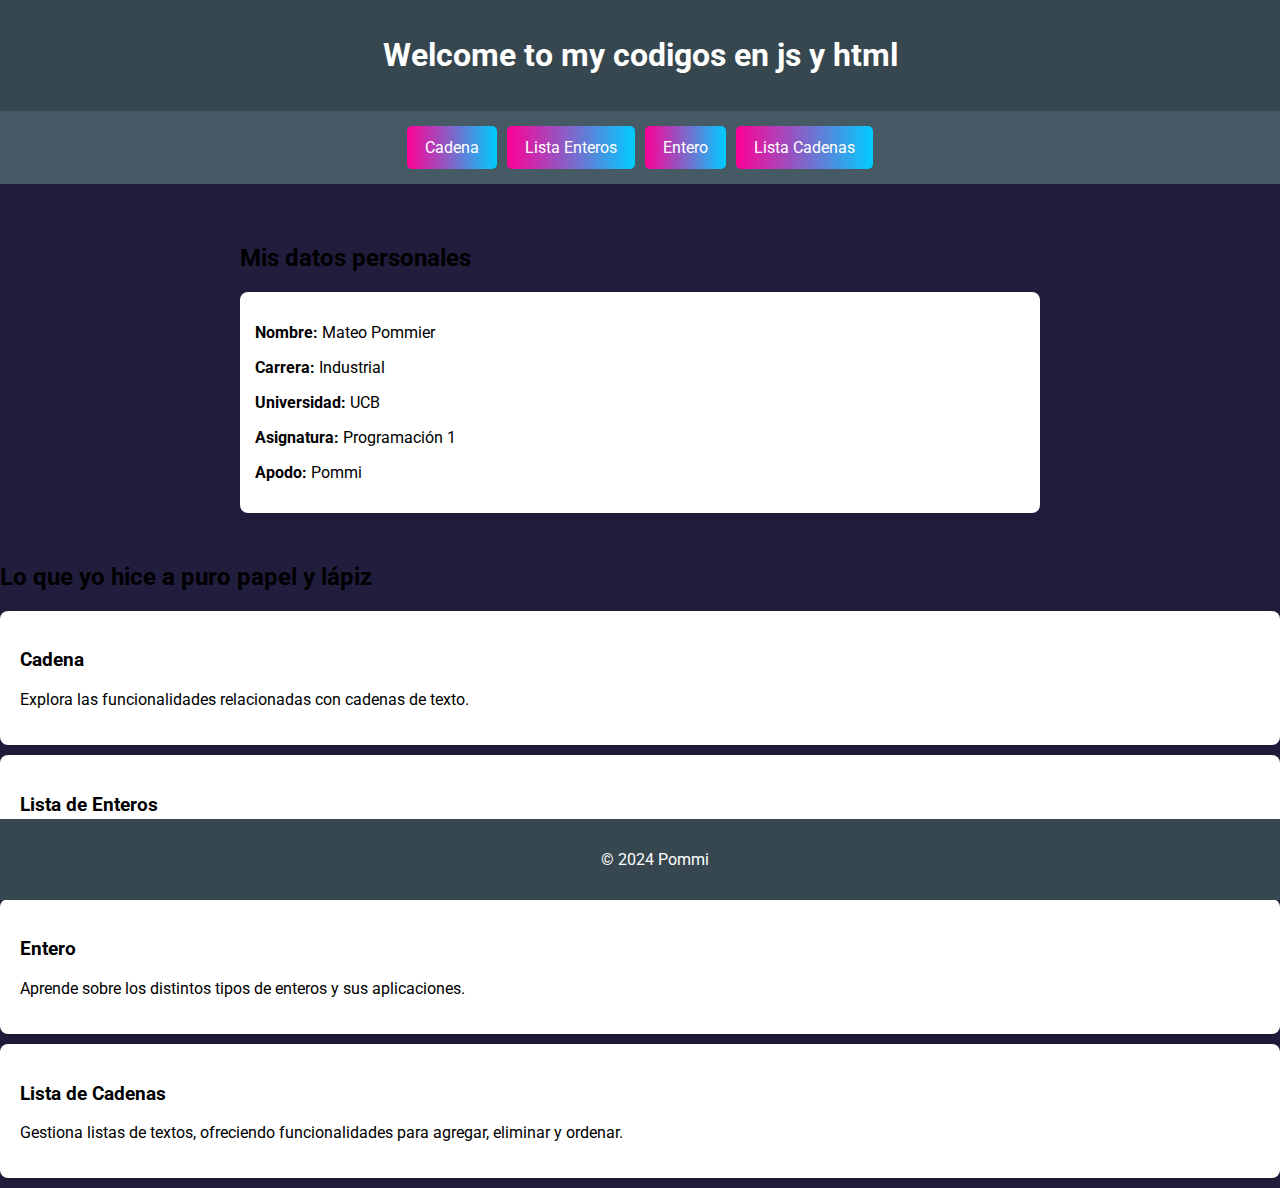
<file: index.html>
<!DOCTYPE html>
<html lang="es">
<head>
    <meta charset="UTF-8">
    <meta name="viewport" content="width=device-width, initial-scale=1.0">
    <title>Mateo Pommier</title>
    <link href="https://fonts.googleapis.com/css2?family=Roboto:wght@400;700&display=swap" rel="stylesheet">
    <style>
        body {
            font-family: 'Roboto', sans-serif;
            margin: 0;
            padding: 0;
            background-color: #211d3d; /* Color neutro */
        }
        header {
            background-color: #37474F; /* Color gris oscuro */
            color: white;
            padding: 15px;
            text-align: center;
            box-shadow: 0 2px 10px rgba(0, 0, 0, 0.3);
        }
        nav {
            display: flex;
            justify-content: center;
            background-color: #455A64; /* Color gris medio */
            padding: 10px 0;
        }
        nav a {
            background: linear-gradient(90deg, rgba(255, 0, 150, 1), rgba(0, 204, 255, 1));
            color: white;
            padding: 12px 18px;
            text-decoration: none;
            text-align: center;
            border-radius: 5px;
            margin: 5px;
            transition: background 0.3s, transform 0.3s;
        }
        nav a:hover {
            background: linear-gradient(90deg, rgba(0, 204, 255, 1), rgba(255, 0, 150, 1));
            transform: scale(1.05);
        }
        .container {
            max-width: 800px;
            margin: 20px auto;
            padding: 20px;
        }
        .card {
            background: white;
            border-radius: 8px;
            box-shadow: 0 2px 10px rgba(0, 0, 0, 0.2);
            margin: 10px 0;
            padding: 20px;
            transition: transform 0.2s;
        }
        .card:hover {
            transform: scale(1.03);
            box-shadow: 0 4px 20px rgba(0, 0, 0, 0.3);
        }
        footer {
            text-align: center;
            padding: 15px;
            background-color: #37474F; /* Color gris oscuro */
            color: white;
            position: fixed;
            bottom: 0;
            width: 100%;
        }
        .info {
            background: #fff;
            border-radius: 8px;
            padding: 15px;
            margin: 10px 0;
            box-shadow: 0 2px 10px rgba(0, 0, 0, 0.1);
        }
        @media (max-width: 600px) {
            nav {
                flex-direction: column;
            }
            nav a {
                text-align: left;
            }
        }
    </style>
</head>
<body>

<header>
    <h1>Welcome to my codigos en js y html</h1>
</header>

<nav>
    <a href="http://pommier-ucb.somee.com/cadena.html">Cadena</a>
    <a href="http://pommier-ucb.somee.com/lista-enteros.html">Lista Enteros</a>
    <a href="http://pommier-ucb.somee.com/entero.html">Entero</a>
    <a href="http://pommier-ucb.somee.com/lista-cadenas.html">Lista Cadenas</a>
</nav>

<div class="container">
    <h2>Mis datos personales</h2>
    <div class="info">
        <p><strong>Nombre:</strong> Mateo Pommier</p>
        <p><strong>Carrera:</strong> Industrial</p>
        <p><strong>Universidad:</strong> UCB</p>
        <p><strong>Asignatura:</strong> Programación 1</p>
        <p><strong>Apodo:</strong> Pommi</p>
    </div>
</div>

<div>
    <h2>Lo que yo hice a puro papel y lápiz</h2>
    <div class="card">
        <h3>Cadena</h3>
        <p>Explora las funcionalidades relacionadas con cadenas de texto.</p>

    </div>
    <div class="card">
        <h3>Lista de Enteros</h3>
        <p>Trabaja con listas de números enteros y sus operaciones.</p>

    </div>
    <div class="card">
        <h3>Entero</h3>
        <p>Aprende sobre los distintos tipos de enteros y sus aplicaciones.</p>

    </div>
    <div class="card">
        <h3>Lista de Cadenas</h3>
        <p>Gestiona listas de textos, ofreciendo funcionalidades para agregar, eliminar y ordenar.</p>

    </div>
</div>

<footer>
    <p>&copy; 2024 Pommi</p>
</footer>

</body>
</html>
</file>
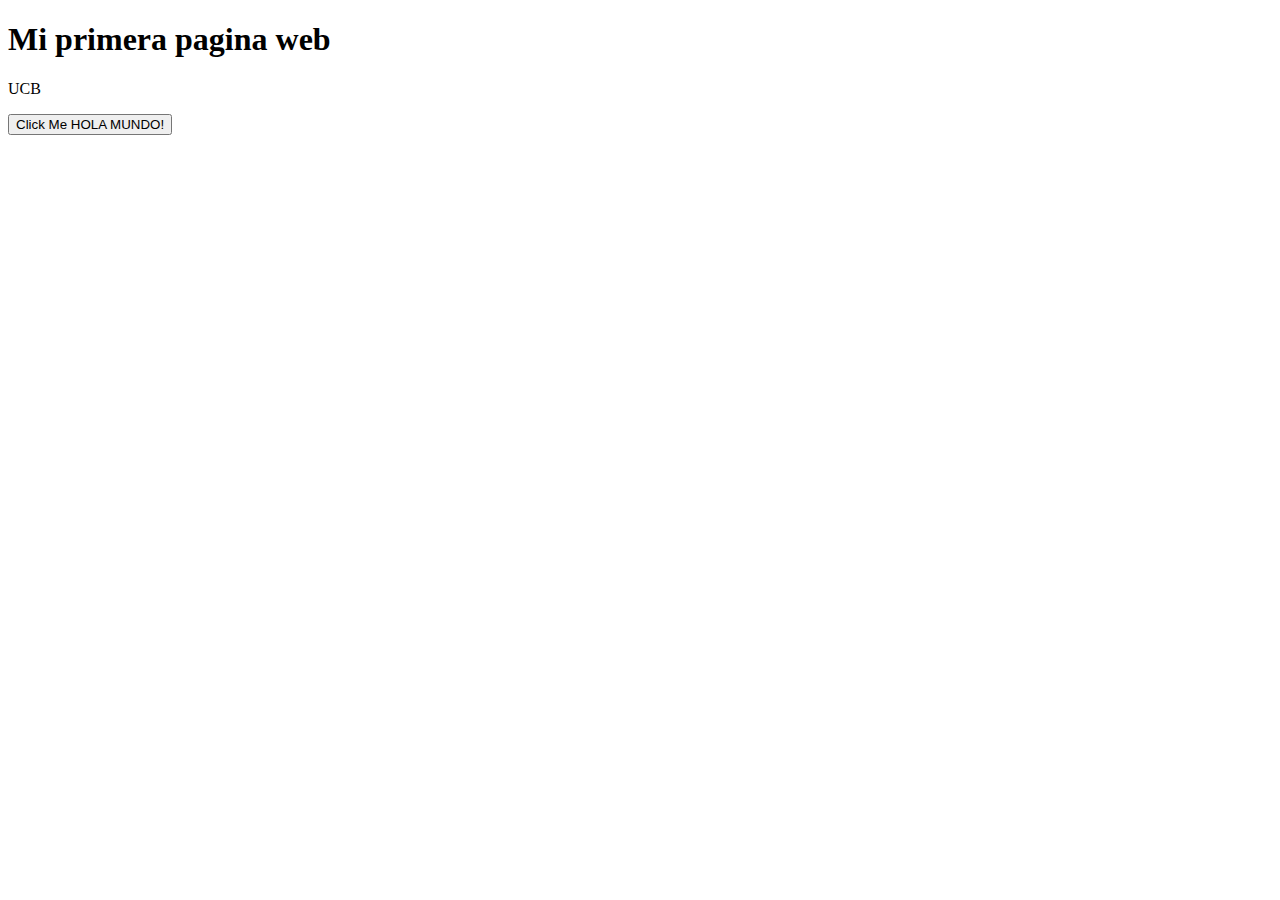
<file: Java(maincra)/Index.html>
<!DOCTYPE html>
<html>
<head>
<title>Boeeeee, asi se hizo maincraft chicos?</title>
</head>
<body>

<h1>Mi primera pagina web</h1>
<p>UCB</p>

<button type="Button" click="HolaMundo()">
Click Me HOLA MUNDO!</button>

</body>
</html>
</file>
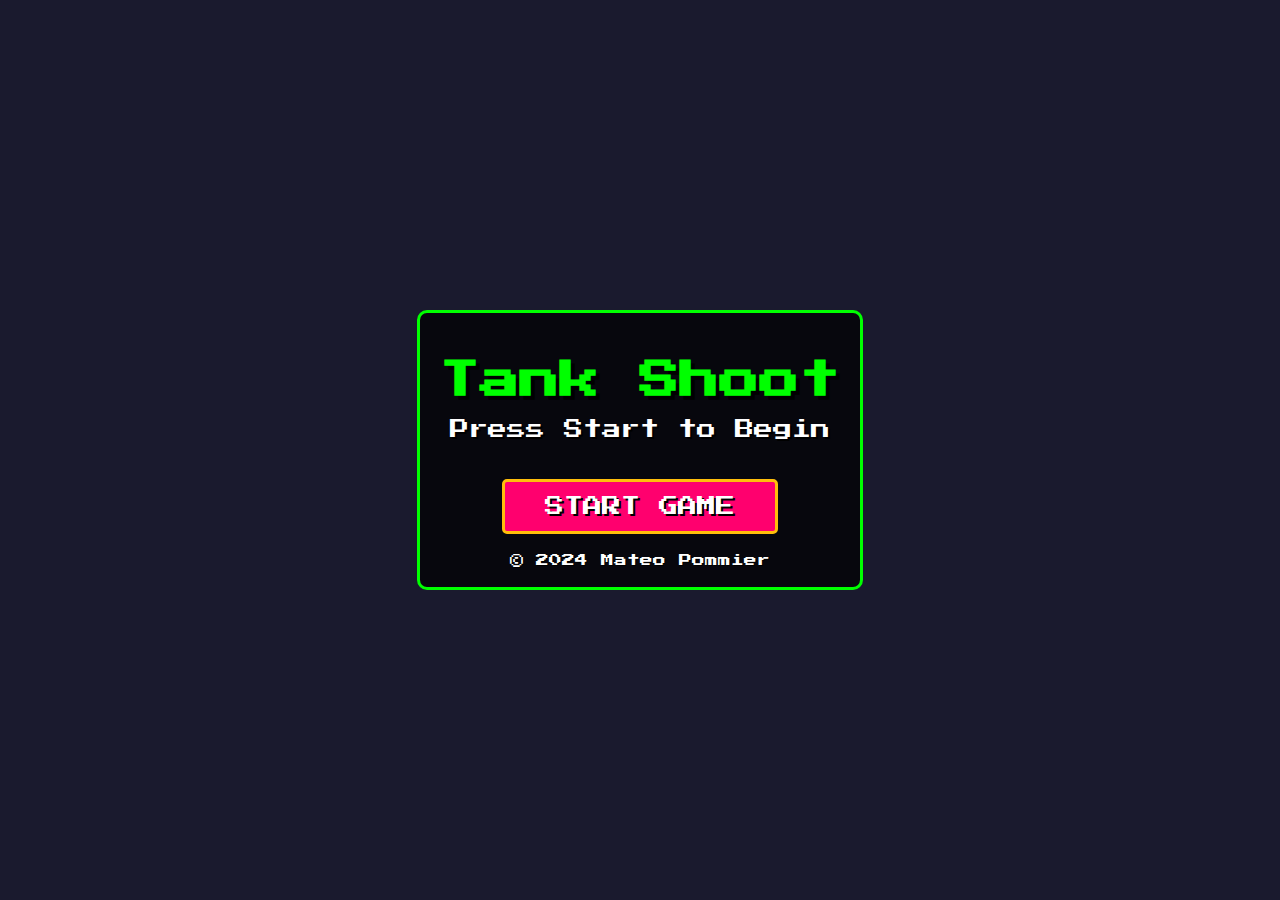
<file: Tank Shoot 2D/index.html>
<!DOCTYPE html>
<html lang="en">
<head>
    <meta charset="UTF-8">
    <meta name="viewport" content="width=device-width, initial-scale=1.0">
    <meta http-equiv="X-UA-Compatible" content="ie=edge">
    <title>Tank Shoot</title>
    <style>
        @import url('https://fonts.googleapis.com/css2?family=Press+Start+2P&display=swap');

        body {
            margin: 0;
            padding: 0;
            background-color: #1a1a2e;
            font-family: 'Press Start 2P', cursive;
            display: flex;
            justify-content: center;
            align-items: center;
            height: 100vh;
            color: #fff;
            background-image: url('https://www.example.com/background.png'); /* Puedes agregar un fondo retro */
            background-size: cover;
        }

        .container {
            text-align: center;
            background-color: rgba(0, 0, 0, 0.7);
            padding: 20px;
            border: 3px solid #0f0;
            border-radius: 10px;
        }

        h1 {
            font-size: 2.5em;
            color: #0f0;
            text-shadow: 4px 4px #000;
            margin-bottom: 20px;
        }

        p {
            font-size: 1.2em;
            color: #fff;
            margin-bottom: 40px;
            text-shadow: 2px 2px #000;
        }

        .start-button {
            padding: 15px 40px;
            font-size: 1.2em;
            background-color: #ff006e;
            color: white;
            border: 3px solid #ffbe0b;
            border-radius: 5px;
            cursor: pointer;
            text-transform: uppercase;
            text-shadow: 2px 2px #000;
            transition: background-color 0.3s ease, transform 0.2s ease;
            display: inline-block;
        }

        .start-button:hover {
            background-color: #fb5607;
            transform: scale(1.1);
        }

        .start-button:active {
            transform: scale(0.95);
        }

        .credits {
            margin-top: 20px;
            font-size: 0.8em;
            color: #fff;
            text-shadow: 1px 1px #000;
        }
    </style>
</head>
<body>
    <div class="container">
        <h1>Tank Shoot</h1>
        <p>Press Start to Begin</p>
        <a href="tank-shoot.html">
            <div class="start-button">Start Game</div>
        </a>
        <div class="credits">© 2024 Mateo Pommier</div>
    </div>
</body>
</html>
</file>
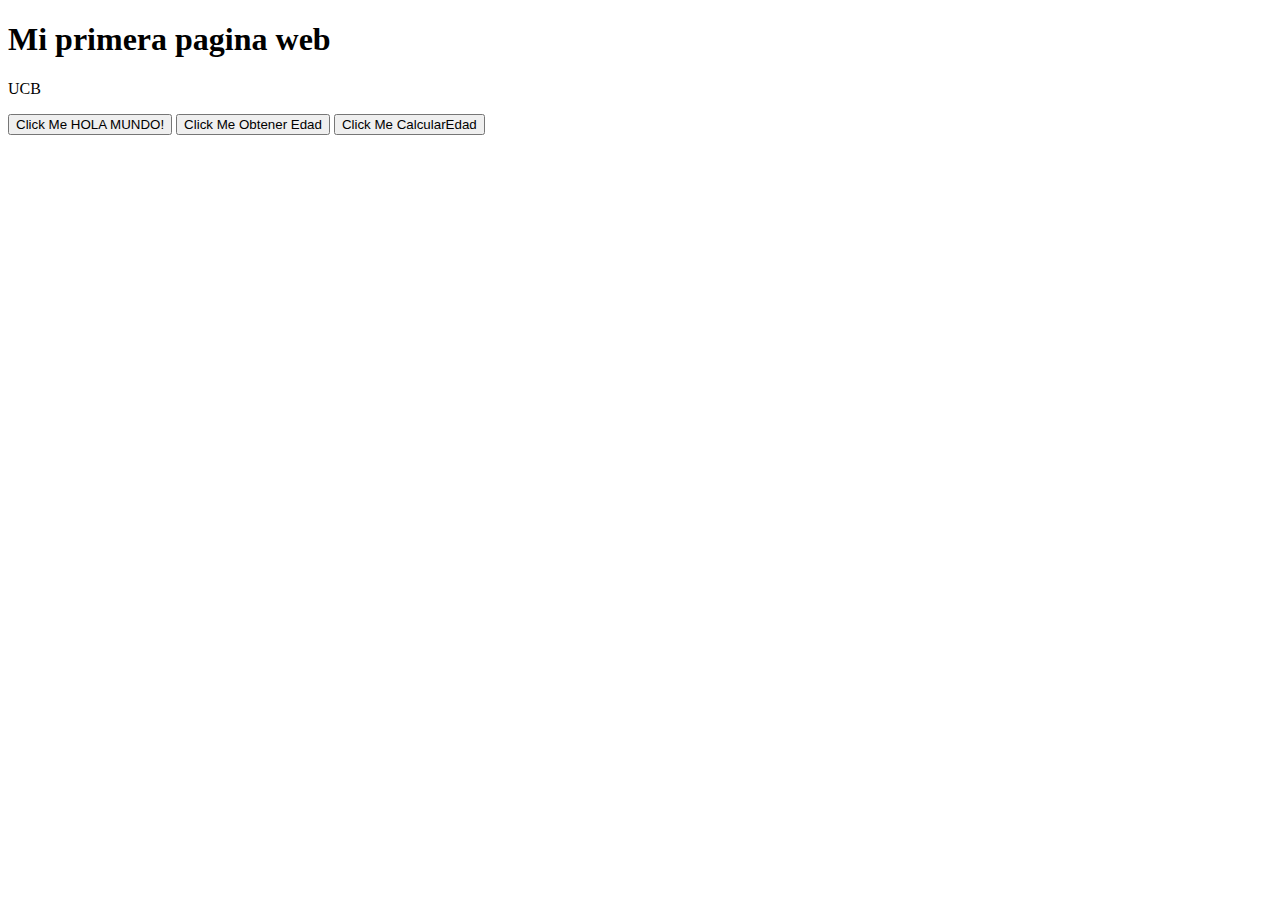
<file: Intro/Java(maincra)/Index.html>
<!DOCTYPE html>
<html>
<head>
    <script>
        function HolaMundo() {
            alert("Holaaaa");
        }

        function ObtenerEdad(){
            var edad = prompt("Pone tu edad", "99");
            alert ("Tenes: "+ edad);
        }

        function CalcularEdad(){
            var AnionNacimiento = prompt("insertar año de nacimiento", "2000")
            alert ("tenes: " + (2024 - AnionNacimiento))

        }
    </script>
<title>Boeeeee, asi se hizo maincraft chicos?</title>
</head>

<body>

<h1>Mi primera pagina web</h1>
<p>UCB</p>

<button type="Button" onclick="HolaMundo()">
Click Me HOLA MUNDO!</button>

<button type="Button" onclick="ObtenerEdad()">
    Click Me Obtener Edad</button>   
<button type="Button" onclick="CalcularEdad()">
    Click Me CalcularEdad</button>
</body>
</html>
</file>
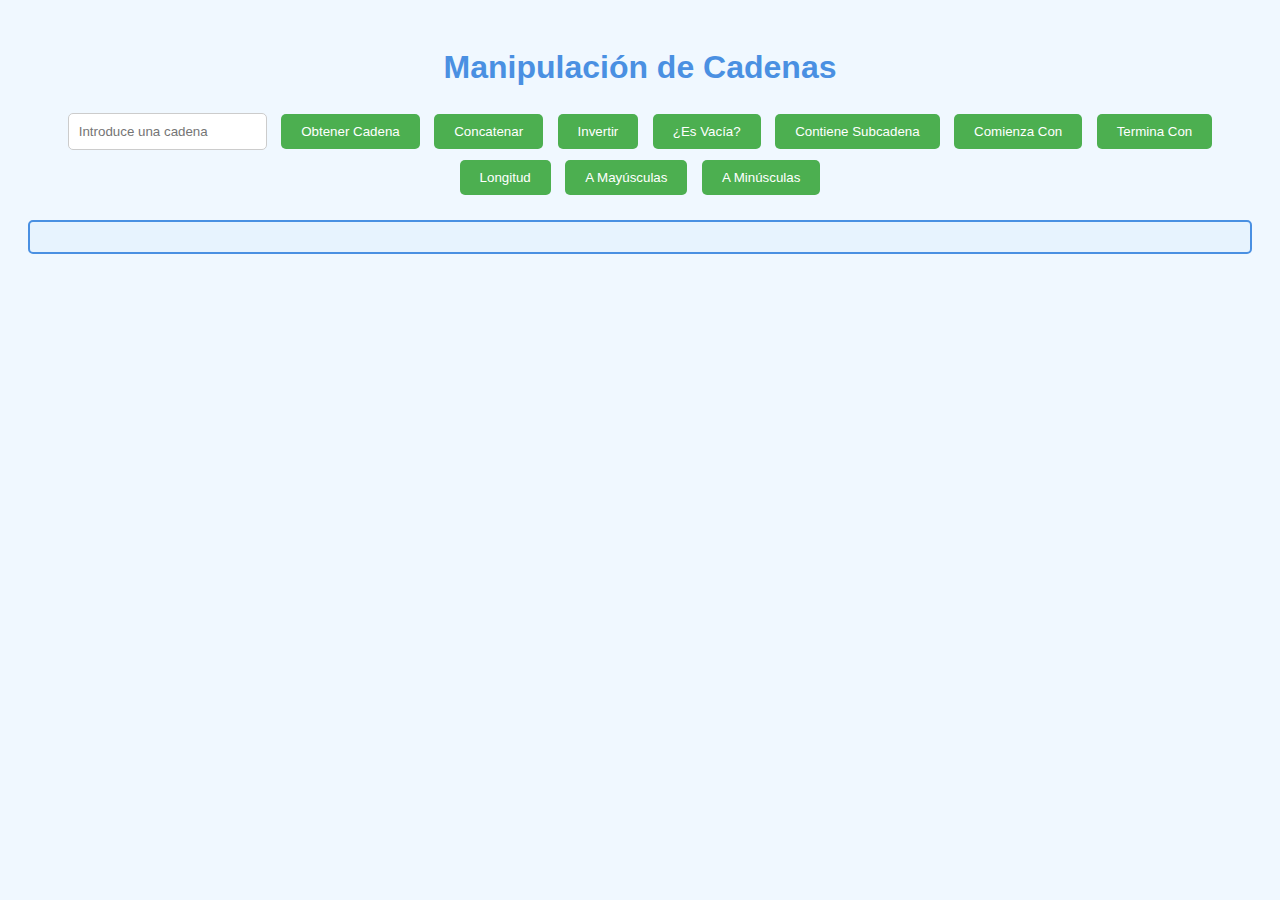
<file: 01 clase entero/js/cadena.html>
<!DOCTYPE html>
<html lang="es">
<head>
    <meta charset="UTF-8">
    <meta name="viewport" content="width=device-width, initial-scale=1.0">
    <title>Manipulación de Cadenas</title>
    <style>
        body {
            font-family: Arial, sans-serif;
            background-color: #f0f8ff;
            color: #333;
            text-align: center;
            padding: 20px;
        }
        h1 {
            color: #4a90e2;
        }
        button {
            background-color: #4caf50;
            color: white;
            border: none;
            padding: 10px 20px;
            margin: 5px;
            border-radius: 5px;
            cursor: pointer;
            transition: background-color 0.3s;
        }
        button:hover {
            background-color: #45a049;
        }
        #resultado {
            margin-top: 20px;
            padding: 15px;
            border: 2px solid #4a90e2;
            border-radius: 5px;
            background-color: #e7f3fe;
        }
        input {
            padding: 10px;
            margin: 5px;
            border-radius: 5px;
            border: 1px solid #ccc;
        }
    </style>
</head>
<body>

    <h1>Manipulación de Cadenas</h1>
    
    <input type="text" id="inputCadena" placeholder="Introduce una cadena" />
    
    <button onclick="ejecutar('getCadena')">Obtener Cadena</button>
    <button onclick="ejecutar('concatenar')">Concatenar</button>
    <button onclick="ejecutar('invertir')">Invertir</button>
    <button onclick="ejecutar('esVacia')">¿Es Vacía?</button>
    <button onclick="ejecutar('contiene')">Contiene Subcadena</button>
    <button onclick="ejecutar('comienzaCon')">Comienza Con</button>
    <button onclick="ejecutar('terminaCon')">Termina Con</button>
    <button onclick="ejecutar('longitud')">Longitud</button>
    <button onclick="ejecutar('aMayusculas')">A Mayúsculas</button>
    <button onclick="ejecutar('aMinusculas')">A Minúsculas</button>

    <div id="resultado"></div>

    <!-- Incluir el archivo JavaScript -->
    <script src="cadena.js"></script>
</body>
</html>
</file>
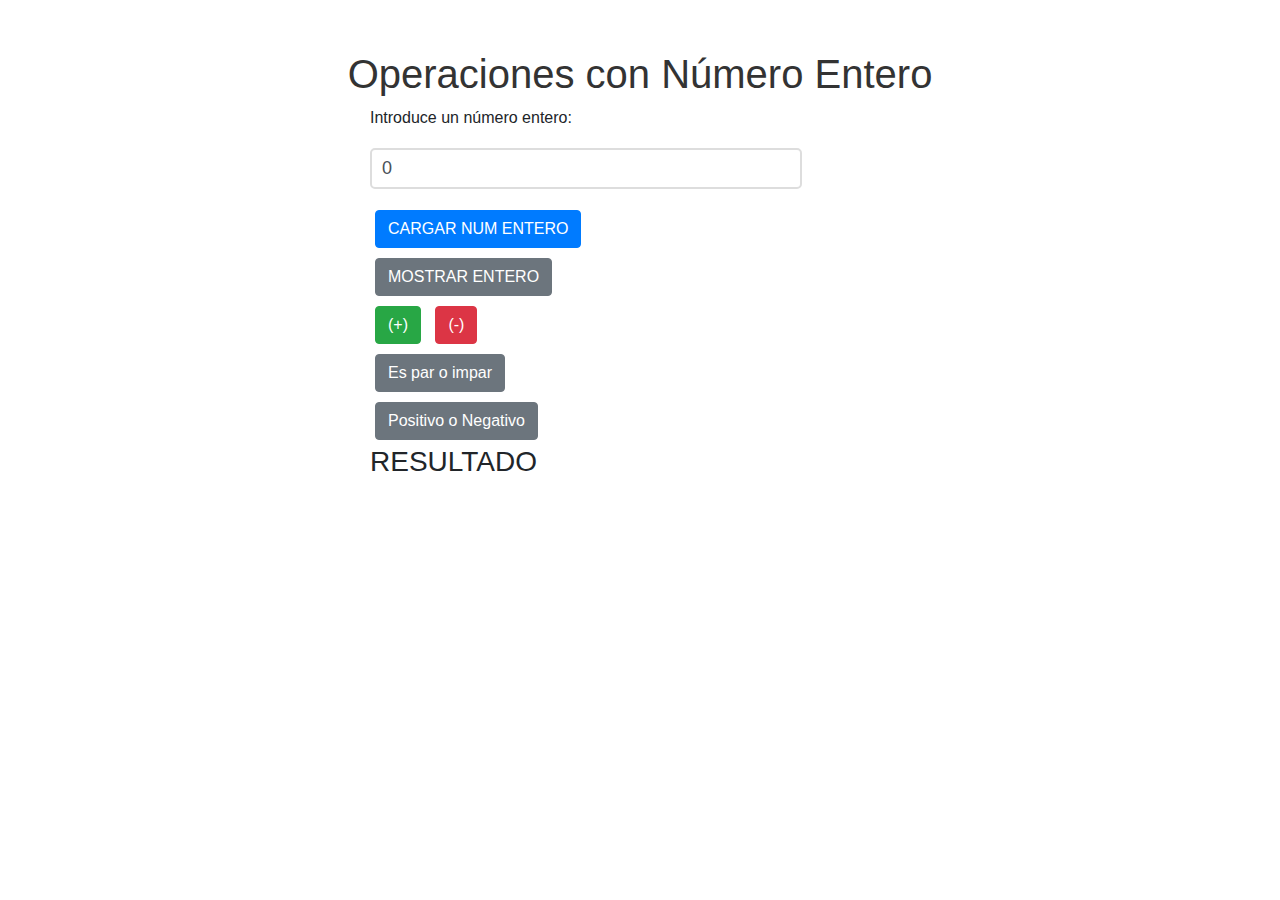
<file: 01 clase entero/js/entero.html>
<!DOCTYPE html>
<html lang="es">
<head>
    <meta charset="UTF-8">
    <meta name="viewport" content="width=device-width, initial-scale=1.0">
    <title>Clase entero</title>
    <style>
        body {
            font-family: 'Arial', sans-serif;
            background-color: #f0f0f0;
            text-align: center;
            margin-top: 100px;
        }

        .calculator {
            background-color: #fff;
            padding: 20px;
            border-radius: 10px;
            box-shadow: 0 4px 10px rgba(0, 0, 0, 0.1);
            display: inline-block;
        }

        h1 {
            color: #333;
        }

        input[type="number"] {
            padding: 10px;
            font-size: 18px;
            width: 80%;
            margin: 10px 0;
            border: 2px solid #ddd;
            border-radius: 5px;
        }

        button {
            padding: 10px 20px;
            margin: 10px;
            font-size: 18px;
            border: none;
            border-radius: 5px;
            cursor: pointer;
            transition: background-color 0.3s;
        }

        button.suma { background-color: #4CAF50; color: white; }
        button.resta { background-color: #FF5722; color: white; }
        button.multiplicacion { background-color: #FFC107; color: white; }
        button.division { background-color: #2196F3; color: white; }

        button:hover {
            opacity: 0.8;
        }

        #result {
            margin-top: 20px;
            font-size: 22px;
            color: #333;
        }
    </style>
</head>
<!DOCTYPE html>
<html lang="es">
<head>
    <meta charset="UTF-8">
    <meta name="viewport" content="width=device-width, initial-scale=1.0">
    <title>Interfaz de Número Entero</title>
    <!-- Incluir Bootstrap CSS desde un CDN -->
    <link href="https://maxcdn.bootstrapcdn.com/bootstrap/4.5.2/css/bootstrap.min.css" rel="stylesheet">
    <!-- Estilos adicionales opcionales -->
    <style>
        .container {
            margin-top: 50px;
        }
        .btn-custom {
            margin: 5px;
        }
    </style>
</head>
<body>
    <div class="container">
        <h1 class="text-center">Operaciones con Número Entero</h1>
        <div class="row justify-content-center">
            <div class="col-md-6">
                <!-- Input para número entero -->
                <div class="form-group">
                    <label for="numeroInput">Introduce un número entero:</label>
                    <input type="number" class="form-control" id="numeroInput" placeholder="Número entero" value="0">
                </div>
                <!-- Botones para llamar a funciones -->
                <button class="btn btn-primary btn-custom" onclick="cargarNum()">CARGAR NUM ENTERO</button>
                <br>
                <button class="btn btn-secondary btn-custom" onclick="mostrarNum()">MOSTRAR ENTERO</button>
                <br>
                
                <button class="btn btn-success btn-custom" onclick="IncrementarValor()">(+)</button>
                <button class="btn btn-danger btn-custom" onclick="DecrementarValor()">(-)</button>
                <br>
                <button class="btn btn-secondary btn-custom" onclick="esParImparNum()">Es par o impar</button>
                <br>
                <button class="btn btn-secondary btn-custom" onclick=" esPositivoNegativoNum()">Positivo o Negativo</button>
                <br>
                <h3>RESULTADO</h3>
                <div id="resultado" class="mt-3"></div>
            </div>
        </div>
    </div>

    <!-- Incluir jQuery y Bootstrap JS desde un CDN -->
    <script src="https://code.jquery.com/jquery-3.5.1.slim.min.js"></script>
    <script src="https://cdn.jsdelivr.net/npm/@popperjs/core@2.5.4/dist/umd/popper.min.js"></script>
    <script src="https://maxcdn.bootstrapcdn.com/bootstrap/4.5.2/js/bootstrap.min.js"></script>
    <!-- Incluir el archivo JavaScript -->
    <script src="entero.js"></script>
</body>
</html>
</file>
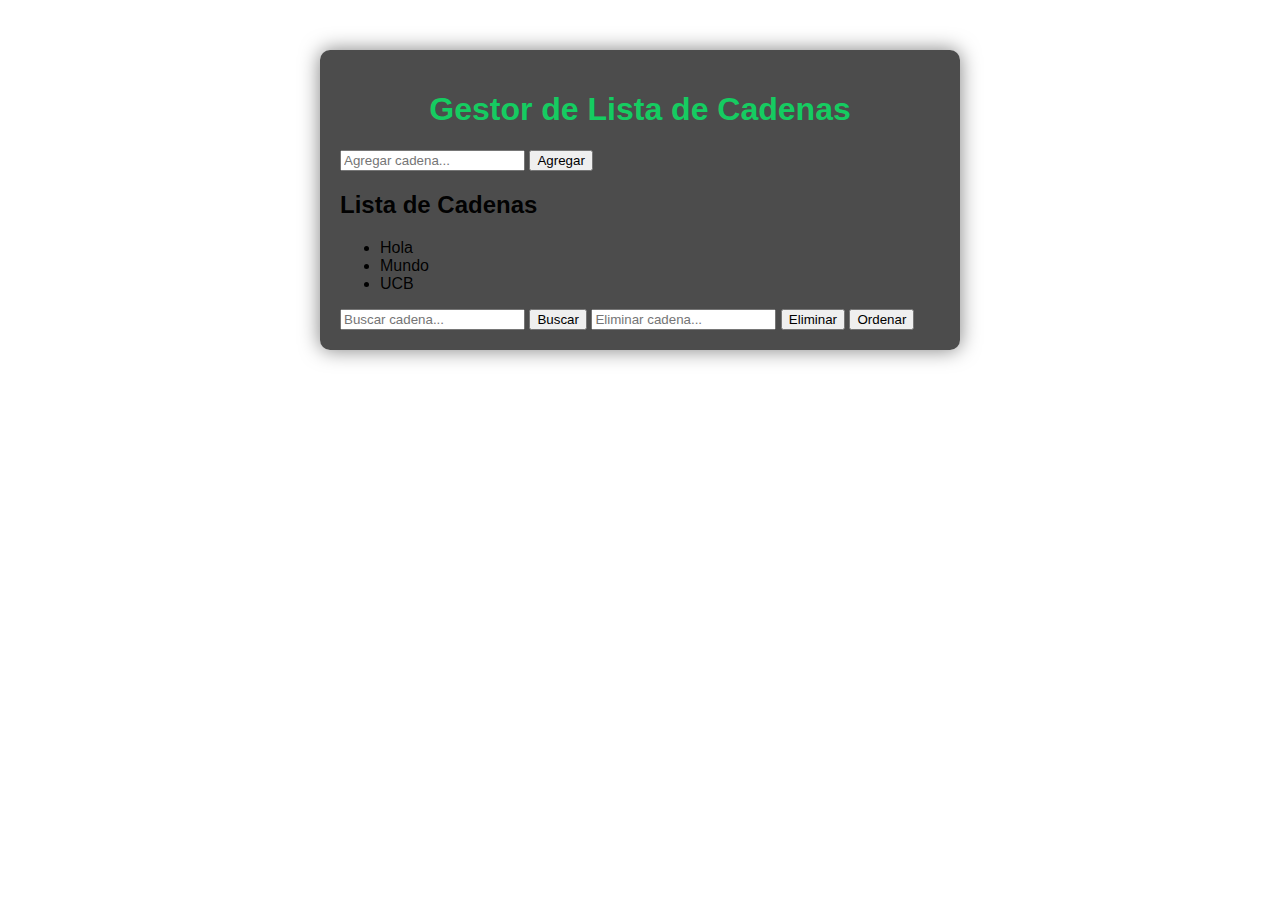
<file: 03 calse lista de enteros/js/lista-cadenas.html>
<!DOCTYPE html>
<html lang="es">
<head>
    <meta charset="UTF-8">
    <meta name="viewport" content="width=device-width, initial-scale=1.0">
    <title>Gestor de Cadenas</title>
    <style>
        body {
            background: url('https://your-background-image-url.com') no-repeat center center fixed;
            background-size: cover;
            font-family: 'Arial', sans-serif;
            color: rgba(0, 0, 0, 0.993);
            margin: 0;
            padding: 0;
        }

        .container {
            max-width: 600px;
            margin: 50px auto;
            background-color: rgba(0, 0, 0, 0.7);
            padding: 20px;
            border-radius: 10px;
            box-shadow: 0 0 20px rgba(0, 0, 0, 0.5);
        }

        h1 {
            text-align: center;
            color: #15cc61; /* Verde */
        }

        .input {
            width: 100%;
            padding: 10px;
            margin-bottom: 10px;
            border: 2px solid #00FF00;
            border-radius: 5px;
            background-color: rgb(23, 139, 101);
            color: white;
        }

        .buttons {
            display: flex;
            justify-content: space-between;
        }

        .btn {
            background: linear-gradient(90deg, rgba(255,0,0,1) 0%, rgba(0,255,0,1) 50%, rgba(0,0,255,1) 100%);
            color: white;
            border: none;
            padding: 10px 15px;
            border-radius: 5px;
            cursor: pointer;
            transition: transform 0.2s, box-shadow 0.2s;
            position: relative;
            overflow: hidden;
        }

        .btn::before {
            content: '';
            position: absolute;
            top: 50%;
            left: 50%;
            width: 300%;
            height: 300%;
            background: rgba(255, 255, 255, 0.2);
            border-radius: 50%;
            transition: width 0.5s, height 0.5s, top 0.5s, left 0.5s;
            z-index: 0;
            transform: translate(-50%, -50%) scale(0);
        }

        .btn:hover::before {
            width: 400%;
            height: 400%;
            top: 50%;
            left: 50%;
            transform: translate(-50%, -50%) scale(1);
        }

        .btn:hover {
            color: #fff;
            box-shadow: 0 0 10px rgba(241, 241, 241, 0.7);
        }

        .lista {
            list-style-type: none;
            padding: 0;
            margin-top: 20px;
        }

        .lista li {
            padding: 5px;
            border-bottom: 1px solid #00FF00;
            text-align: center;
        }
    </style>
</head>
<!DOCTYPE html>
<html lang="es">
<head>
    <meta charset="UTF-8">
    <meta name="viewport" content="width=device-width, initial-scale=1.0">
    <title>Lista de Cadenas</title>
</head>
<body>
    <div class="container">
        <h1>Gestor de Lista de Cadenas</h1>
        <input type="text" id="inputValor" placeholder="Agregar cadena..." />
        <button id="btnAgregar">Agregar</button>
        
        <div class="lista-container">
            <h2>Lista de Cadenas</h2>
            <ul id="listaCadenas"></ul>
        </div>
        
        <input type="text" id="inputBuscar" placeholder="Buscar cadena..." />
        <button id="btnBuscar">Buscar</button>
        
        <input type="text" id="inputEliminar" placeholder="Eliminar cadena..." />
        <button id="btnEliminar">Eliminar</button>
        
        <button id="btnOrdenar">Ordenar</button>
    </div>

    <script src="lista-cadenas.js"></script>
</body>
</html>
</file>
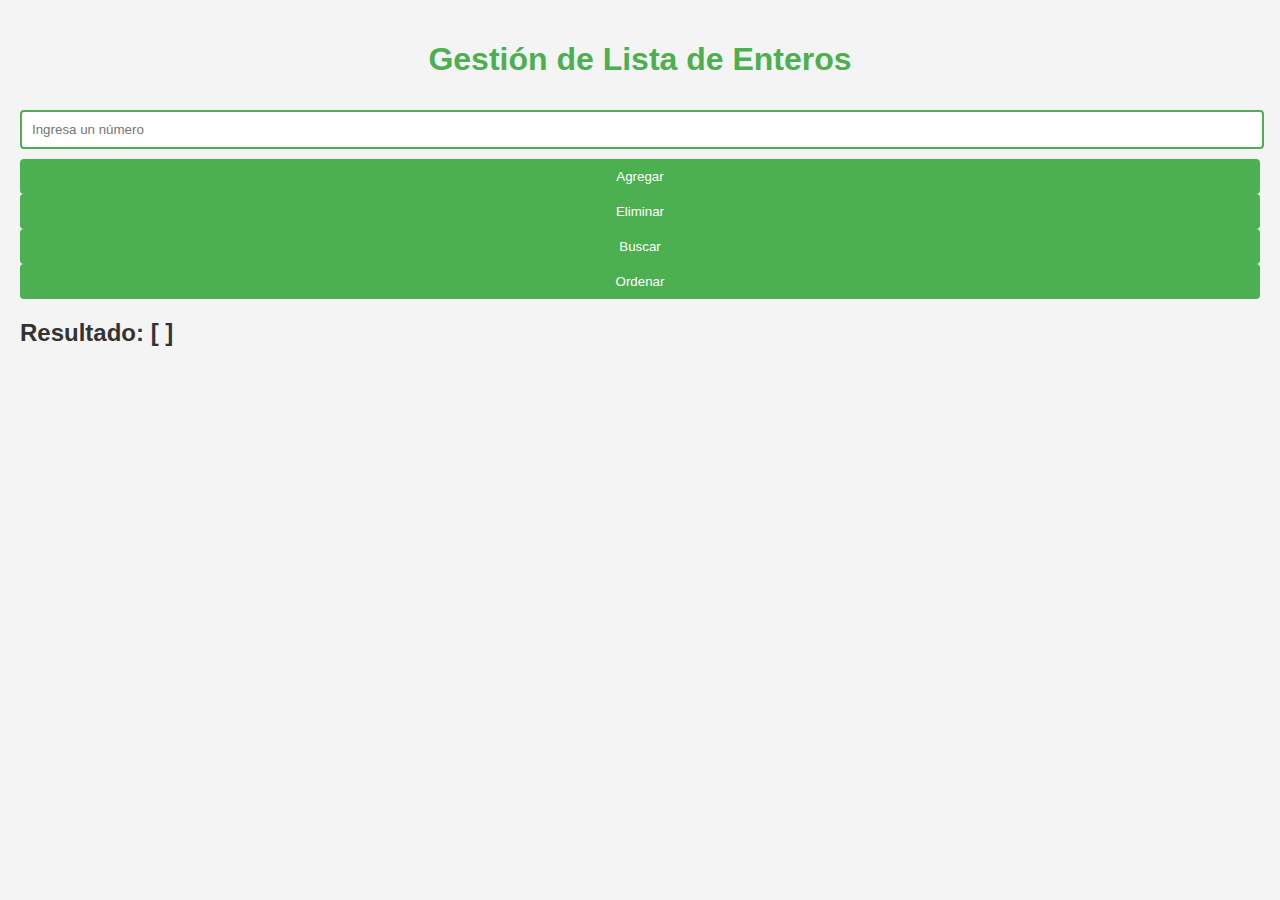
<file: 03 calse lista de enteros/js/lista-enteros.html>
<!DOCTYPE html>
<html lang="es">
<head>
    <meta charset="UTF-8">
    <meta name="viewport" content="width=device-width, initial-scale=1.0">
    <title>Lista de Enteros</title>
    <style>
        body {
            font-family: Arial, sans-serif;
            background-color: #f4f4f4;
            color: #333;
            margin: 0;
            padding: 20px;
        }

        .container {
            max-width: 400px;
            margin: 0 auto;
            background: white;
            padding: 20px;
            border-radius: 8px;
            box-shadow: 0 2px 10px rgba(0, 0, 0, 0.1);
        }

        h1 {
            text-align: center;
            color: #4CAF50;
        }

        input {
            width: calc(100% - 20px);
            padding: 10px;
            margin: 10px 0;
            border: 2px solid #4CAF50;
            border-radius: 4px;
        }

        button {
            width: 100%;
            padding: 10px;
            background-color: #4CAF50;
            color: white;
            border: none;
            border-radius: 4px;
            cursor: pointer;
        }

        button:hover {
            background-color: #45a049;
        }

        ul {
            list-style: none;
            padding: 0;
        }

        li {
            background: #e8e8e8;
            margin: 5px 0;
            padding: 10px;
            border-radius: 4px;
        }
    </style>
</head>
<!DOCTYPE html>
<body>

    <div class="stars">
        <!-- Generamos varias estrellas con distintas posiciones -->
        <div class="star" style="top: 10%; left: 20%;"></div>
        <div class="star" style="top: 40%; left: 30%;"></div>
        <div class="star" style="top: 60%; left: 50%;"></div>
        <div class="star" style="top: 70%; left: 70%;"></div>
        <div class="star" style="top: 30%; left: 80%;"></div>
        <div class="star" style="top: 50%; left: 90%;"></div>
        <div class="star" style="top: 20%; left: 40%;"></div>
        <div class="star" style="top: 80%; left: 60%;"></div>
        
       
    </div>

    <h1>Gestión de Lista de Enteros</h1>
    
    <input type="number" id="inputValor" placeholder="Ingresa un número" />
    <button onclick="agregar()">Agregar</button>
    <button onclick="eliminar()">Eliminar</button>
    <button onclick="buscar()">Buscar</button>
    <button onclick="ordenar()">Ordenar</button>
    
    <div class="resultado">
        <h2 id="result">Resultado: [ ]</h2>
    </div>

    <script defer src="lista-enteros.js"></script>

</body>
</html>
</file>
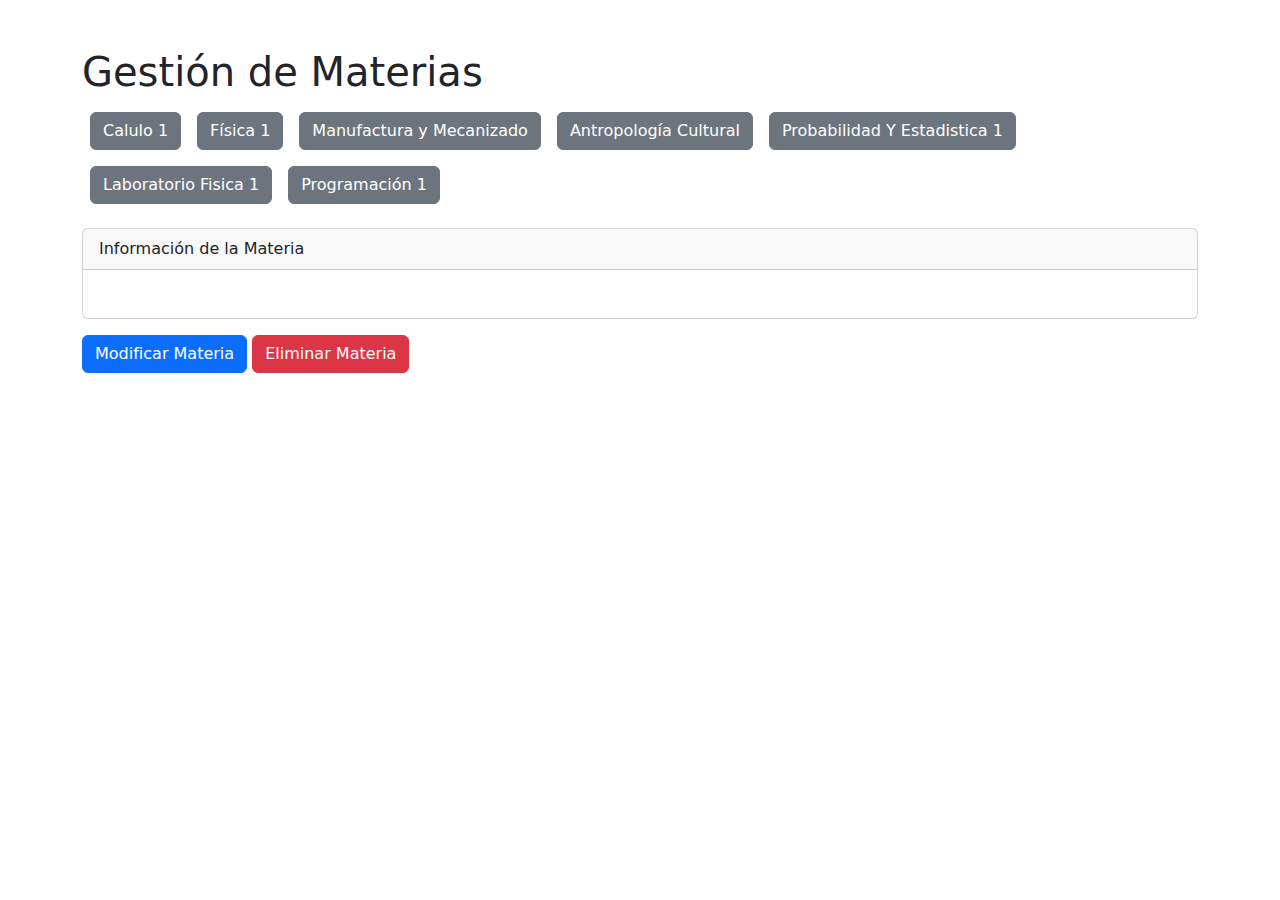
<file: POO/Js/Primer parcial/Primer parcial.html>
<!DOCTYPE html>
<html lang="es">
<head>
    <meta charset="UTF-8">
    <meta name="viewport" content="width=device-width, initial-scale=1.0">
    <title>Gestión de Materias</title>
    <link rel="stylesheet" href="https://cdn.jsdelivr.net/npm/bootstrap@5.2.3/dist/css/bootstrap.min.css">
</head>
<body>
    <div class="container mt-5">
        <h1>Gestión de Materias</h1>

        <!-- Contenedor de botones de materias -->
        <div id="botonesMaterias" class="mb-3">
            <!-- Los botones de materias serán añadidos dinámicamente desde el script -->
        </div>

        <!-- Información de la materia -->
        <div class="card mb-3">
            <div class="card-header">
                Información de la Materia
            </div>
            <div class="card-body">
                <h5 id="NombreMateria" class="card-title"></h5>
                <p id="Sigla" class="card-text"></p>
                <p id="Docente" class="card-text"></p>
                <p id="Horarios" class="card-text"></p>
                <p id="Aula" class="card-text"></p>
                <p id="Prerequisito" class="card-text"></p>
                <p id="Carrera" class="card-text"></p>
                <p id="Universidad" class="card-text"></p>
                <p id="CantidadInscrito" class="card-text"></p>
                <p id="Modalidad" class="card-text"></p>
                <p id="CalificacionMinima" class="card-text"></p>
                <p id="Temas" class="card-text"></p>
                <p id="Ubicacion" class="card-text"></p>
            </div>
        </div>

        <!-- Botones para modificar y eliminar -->
        <div class="mb-3">
            <button class="btn btn-primary" id="modificarBtn">Modificar Materia</button>
            <button class="btn btn-danger" id="eliminarBtn">Eliminar Materia</button>
        </div>

    </div>

    <!-- Importar Bootstrap JS y el archivo JavaScript -->
    <script src="https://cdn.jsdelivr.net/npm/bootstrap@5.2.3/dist/js/bootstrap.bundle.min.js"></script>
    <script src="Primer_parcial.js"></script>

    <script>
        // Materias cargadas desde el archivo JavaScript
        const botonesMaterias = document.getElementById('botonesMaterias');
        let materiaSeleccionada = null;

        // Crear botones de materias dinámicamente
        materias.forEach((materia, index) => {
            const button = document.createElement('button');
            button.textContent = materia.nombremateria;
            button.classList.add('btn', 'btn-secondary', 'm-2');
            button.onclick = () => mostrarMateria(index);
            botonesMaterias.appendChild(button);
        });

        // Mostrar la información de la materia seleccionada
        function mostrarMateria(index) {
            const materia = materias[index];
            materiaSeleccionada = index;

            document.getElementById('NombreMateria').textContent = materia.NombreMateria();
            document.getElementById('Sigla').textContent = materia.Sigla();
            document.getElementById('Docente').textContent = materia.Docente();
            document.getElementById('Horarios').textContent = materia.Horarios();
            document.getElementById('Aula').textContent = materia.Aula();
            document.getElementById('Prerequisito').textContent = materia.Prerequisito();
            document.getElementById('Carrera').textContent = materia.Carrera();
            document.getElementById('Universidad').textContent = materia.Universidad();
            document.getElementById('CantidadInscrito').textContent = materia.CantidadInscrito();
            document.getElementById('Modalidad').textContent = materia.Modalidad();
            document.getElementById('CalificacionMinima').textContent = materia.CalificacionMinima();
            document.getElementById('Temas').textContent = materia.Temas();
            document.getElementById('Ubicacion').textContent = materia.Ubicacion();
        }

        // Modificar la materia seleccionada
        document.getElementById('modificarBtn').onclick = () => {
            if (materiaSeleccionada !== null) {
                const materia = materias[materiaSeleccionada];
                materia.modificar_NombreMateria();
                materia.modificar_Sigla();
                materia.modificar_Docente();
                materia.modificar_Horarios();
                materia.modificar_Aula();
                materia.modificar_Prerequisito();
                materia.modificar_Carrera();
                materia.modificar_Universidad();
                materia.modificar_CantidadInscrito();
                materia.modificar_modalidad();
                materia.modificar_CalificacionMinima();
                materia.modificar_temas();
                materia.modificar_ubicacion();
                mostrarMateria(materiaSeleccionada);
            } else {
                alert("Por favor, seleccione una materia para modificar.");
            }
        };

        // Eliminar la materia seleccionada
        document.getElementById('eliminarBtn').onclick = () => {
            if (materiaSeleccionada !== null) {
                materias.splice(materiaSeleccionada, 1);
                botonesMaterias.removeChild(botonesMaterias.children[materiaSeleccionada]);
                materiaSeleccionada = null;
                limpiarMostrar();
            } else {
                alert("Por favor, seleccione una materia para eliminar.");
            }
        };

        // Limpiar la sección de mostrar materia
        function limpiarMostrar() {
            document.getElementById('NombreMateria').textContent = '';
            document.getElementById('Sigla').textContent = '';
            document.getElementById('Docente').textContent = '';
            document.getElementById('Horarios').textContent = '';
            document.getElementById('Aula').textContent = '';
            document.getElementById('Prerequisito').textContent = '';
            document.getElementById('Carrera').textContent = '';
            document.getElementById('Universidad').textContent = '';
            document.getElementById('CantidadInscrito').textContent = '';
            document.getElementById('Modalidad').textContent = '';
            document.getElementById('CalificacionMinima').textContent = '';
            document.getElementById('Temas').textContent = '';
            document.getElementById('Ubicacion').textContent = '';
        }
    </script>
</body>
</html>
</file>
